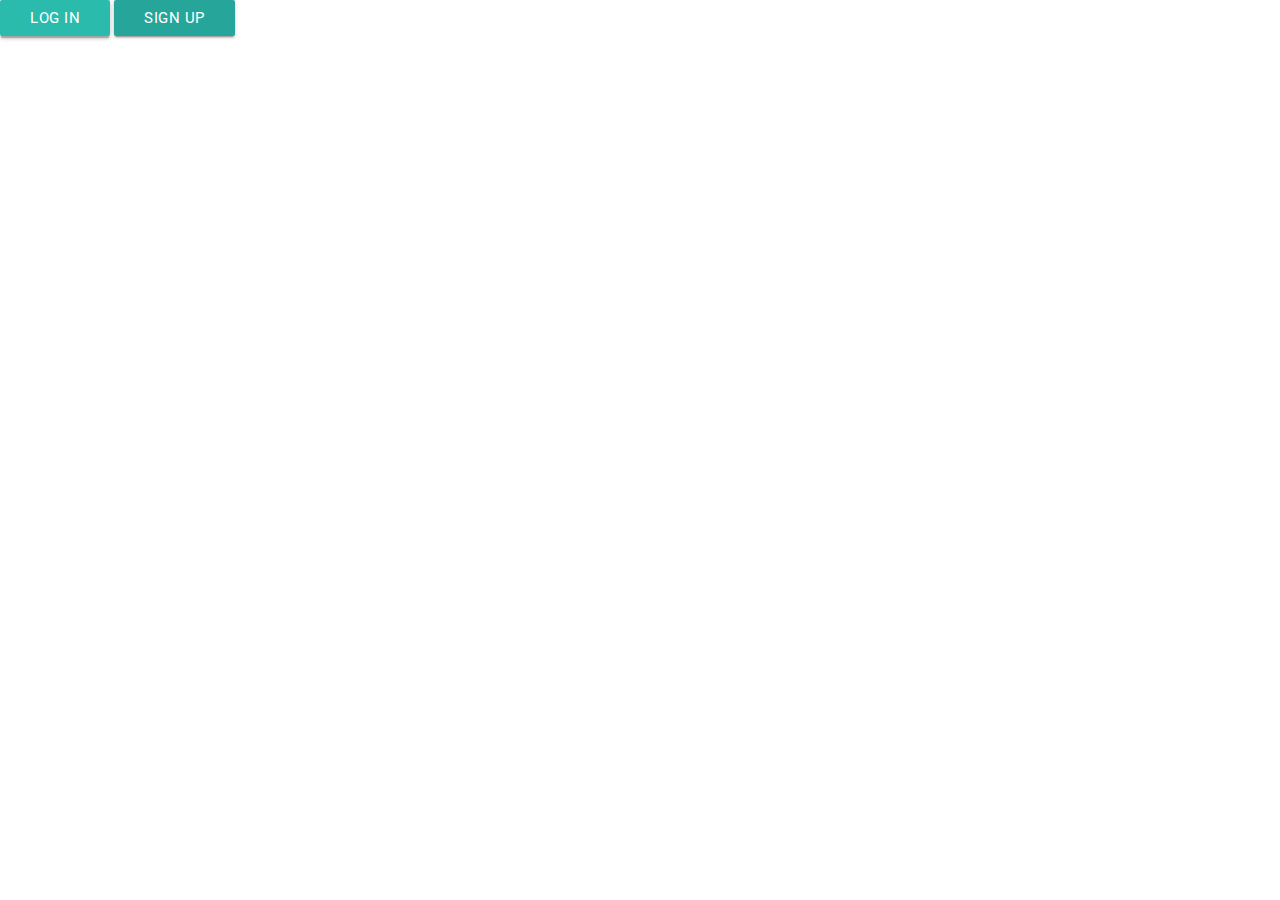
<file: views/home.html>
<!DOCTYPE html>
<html>
<head>
	<meta charset="utf-8">
	<meta name="viewport" content="width=device-width, initial-scale=1.0"/>
	<title>PASSEANTE</title>
	<link href="http://fonts.googleapis.com/icon?family=Material+Icons" rel="stylesheet">
	<link type="text/css" rel="stylesheet" href="../css/materialize.min.css"/>
	<link rel="stylesheet" href="../css/inicio.css">
</head>
<body class="home">

  <footer class="footer-home">
      <a href="inicio.html" class=" btn boton-log-home">Log in</a>
      <a href="registro.html"  class=" btn boton-sign-home">Sign up</a>
    </footer>

  <script type="text/javascript" src="https://code.jquery.com/jquery-2.1.1.min.js"></script>
	<script type="text/javascript" src="../js/materialize.min.js"></script>
</body>
</html>
</file>
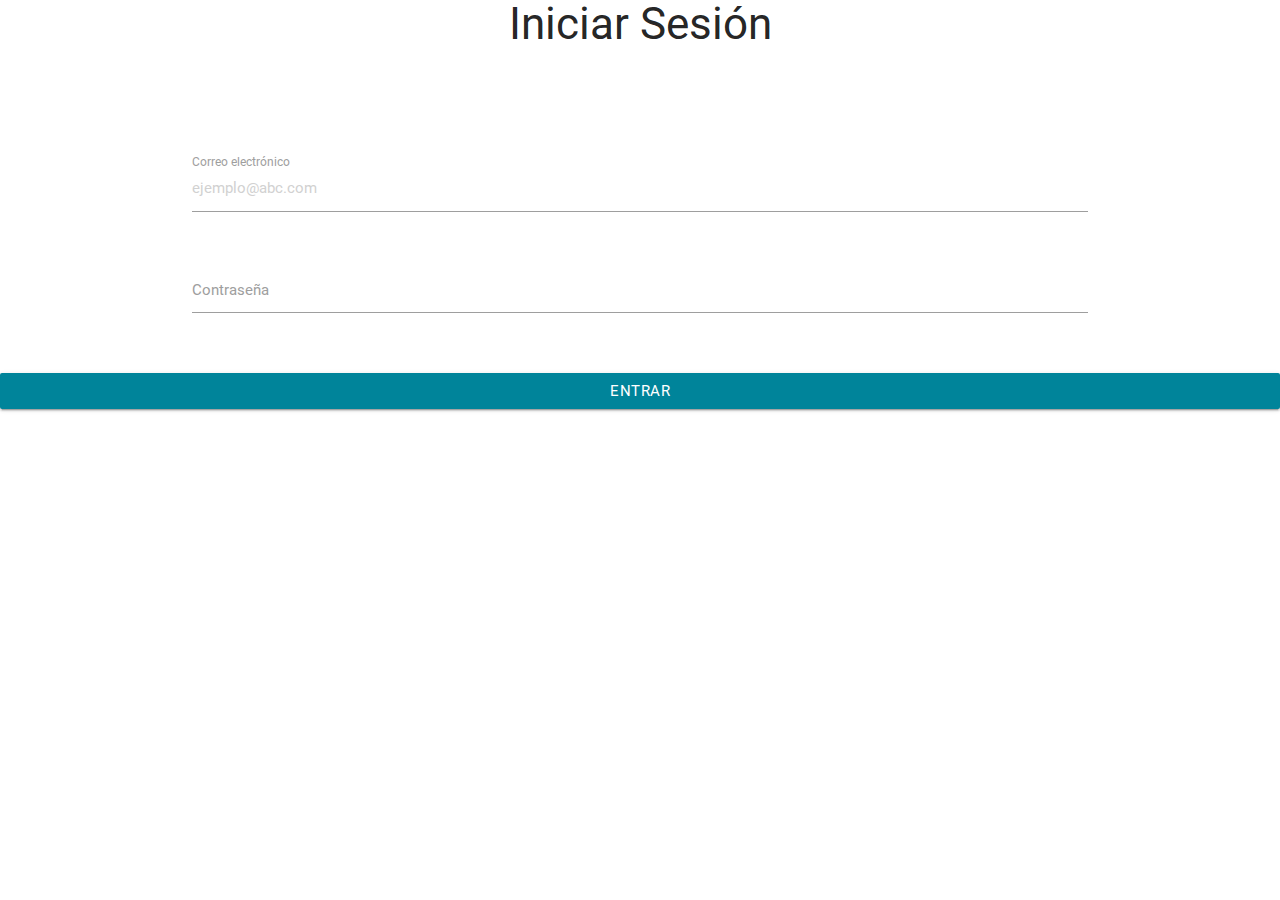
<file: views/inicio.html>
<!DOCTYPE html>
<html>
<head>
	<meta charset="utf-8">
	<meta name="viewport" content="width=device-width, initial-scale=1.0"/>
	<title>PASSEANTE</title>
	<link href="http://fonts.googleapis.com/icon?family=Material+Icons" rel="stylesheet">
	<link type="text/css" rel="stylesheet" href="../css/materialize.min.css"/>
	<link type="text/css" rel="stylesheet" href="../css/registro.css"/>
</head>
<body>

    <h3 class="center">Iniciar Sesión</h3>

    <div class="container">
    <div class="row">
        <form class="col s12">
          <div class="row">
            <div class="input-field col s12">
              <input id="email" placeholder="ejemplo@abc.com" type="email" class="validate">
              <label for="email">Correo electrónico</label>
            </div>
          </div>
          <div class="row">
            <div class="input-field col s12">
              <input id="password" type="password" class="validate">
              <label for="password">Contraseña</label>
            </div>
         </div>
          </form>
      </div>
    </div>
    <footer class="btn waves-effect waves-light color-footer">
        <a href="#">Entrar</a>
    </footer>

    <script type="text/javascript" src="https://code.jquery.com/jquery-2.1.1.min.js"></script>
	<script type="text/javascript" src="../js/materialize.min.js"></script>
</body>
</html>
</file>
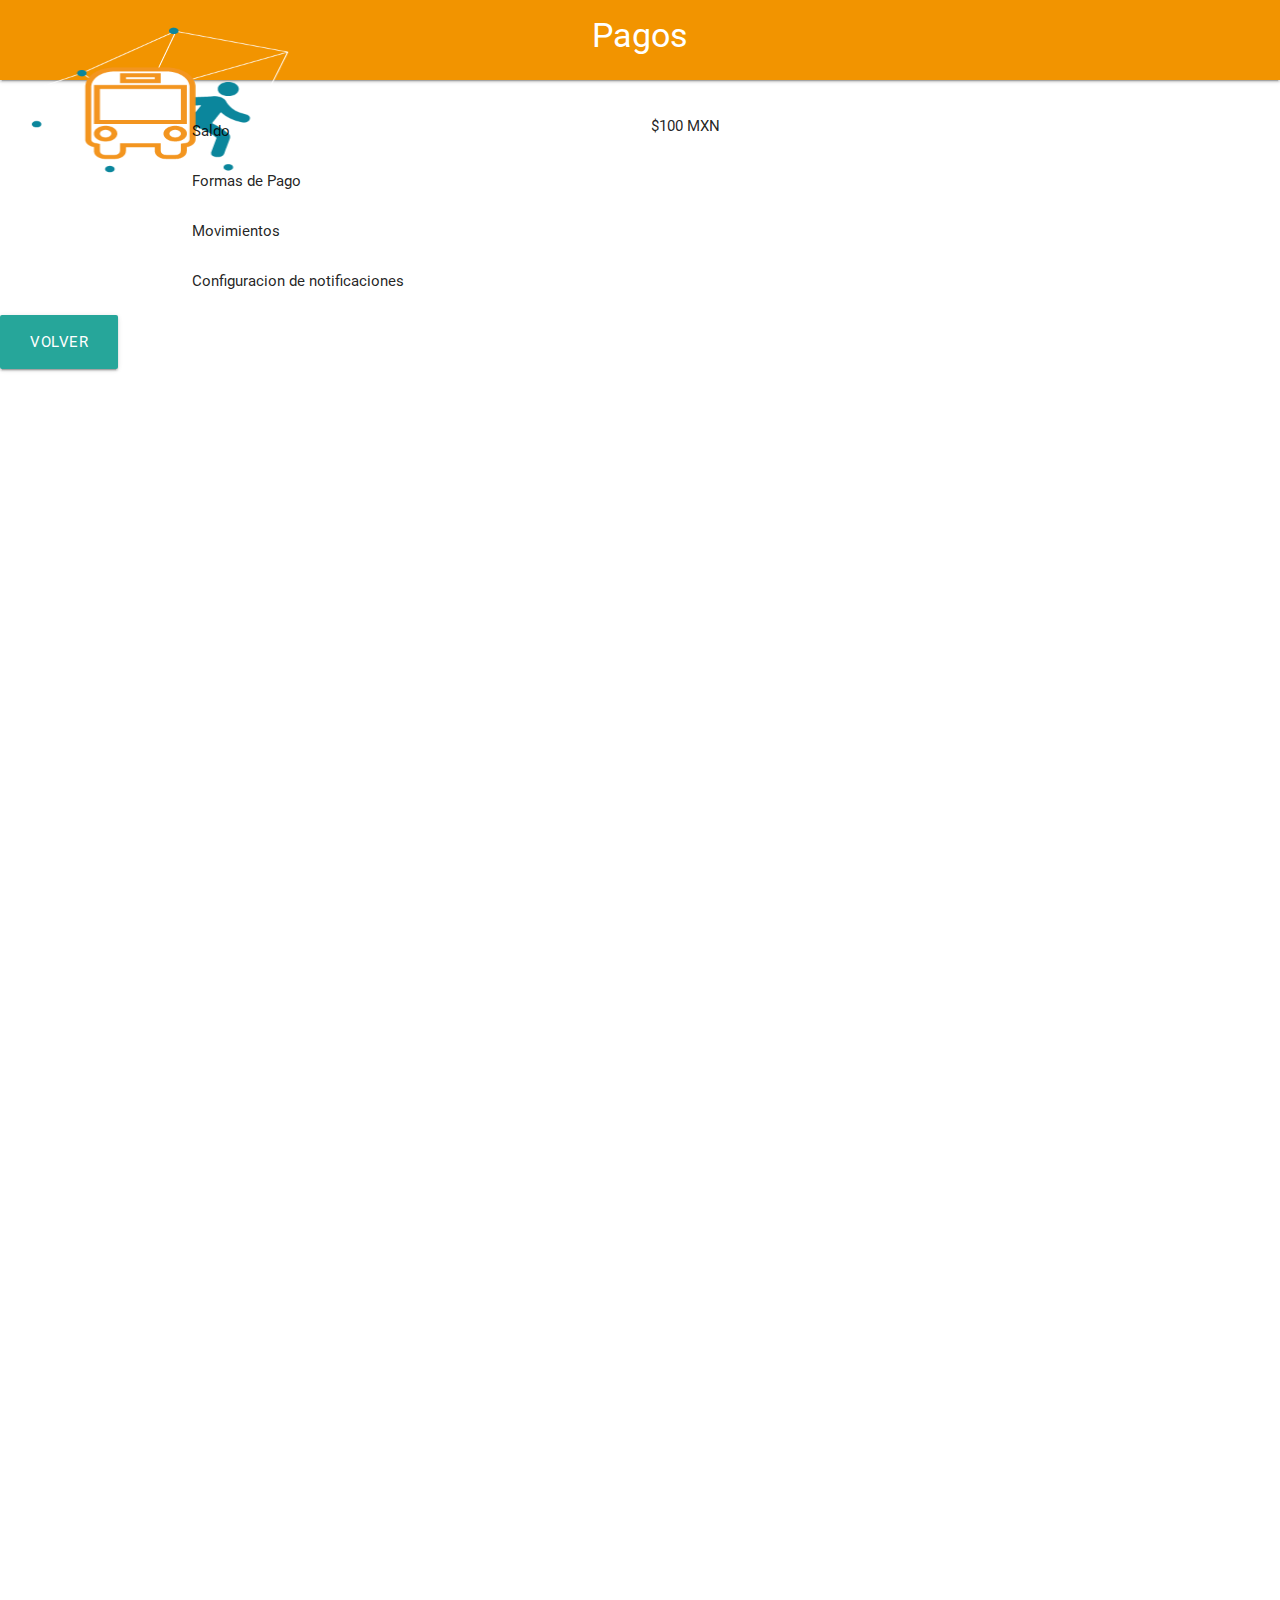
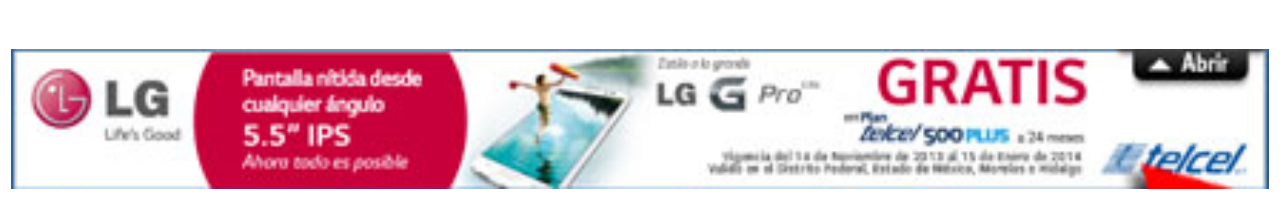
<file: views/pagos.html>
<!DOCTYPE html>
<html>
<head>
	<meta charset="utf-8">
	<meta name="viewport" content="width=device-width, initial-scale=1.0"/>
	<title>PASSEANTE Pagos</title>
	<link href="http://fonts.googleapis.com/icon?family=Material+Icons" rel="stylesheet">
	<link type="text/css" rel="stylesheet" href="../css/materialize.min.css"/>
  <link type="text/css" rel="stylesheet" href="../css/pagos.css"/>

</head>
<body>
  <nav class="nav-naranja row ">
    <div class="col s3">
             <img src="../assets/img/logopasseante.png" alt="" class="logo responsive-img"> <!-- notice the "circle" class -->
    </div>
    <div class=" col s9">
      <a href="#" class="brand-logo center"><h4 class="">Pagos</h4></a>
    </div>
  </nav>

  <section class="container">

    <ul>
      <li class="row  saldo">
            <h6 class="col s6"> Saldo </h6>
            <output name="saldo" class="saldoActualizar col s6">$100 MXN</output>
      </li>
      <li class="row opcionesPago formasDePago">
        <h6 class='dropdown-button col s12' href='#' data-activates='formasDePago'>Formas de Pago</h6>
        <ul id='formasDePago' class='dropdown-content texto-naranja col s6'>
          <li><a href="#!">Tarjetas Bancarias.</a></li>
          <li><a href="#!">Paypal.</a></li>
          <li class="divider">...</li>
        </ul>
      </li>
      <li class="row opcionesPago movimientos">
        <h6 class=" col s12">Movimientos</h6>
      </li>
      <li class="row opcionesPago configuracionNotificaciones">
          <h6 class=" col s12">Configuracion de notificaciones</h6>
      </li>
    </ul>
  </section>
  <div class="relleno">
					<button type="button" name="button" class="btn btn-large volver" >Volver</button>
  </div>
  <footer class="center ">
    <div class="row center">
      <div class="col s12 ">
          <img src="../assets/img/bannerPublicitario.png" class="responsive img publicidad " alt="_publicidad_">
      </div>
    </div>
  </footer>
  <script type="text/javascript" src="https://code.jquery.com/jquery-2.1.1.min.js"></script>
	<script type="text/javascript" src="../js/materialize.min.js"></script>
  <script type="text/javascript" src="../js/pagos.js">

  </script>
</body>
</html>
</file>
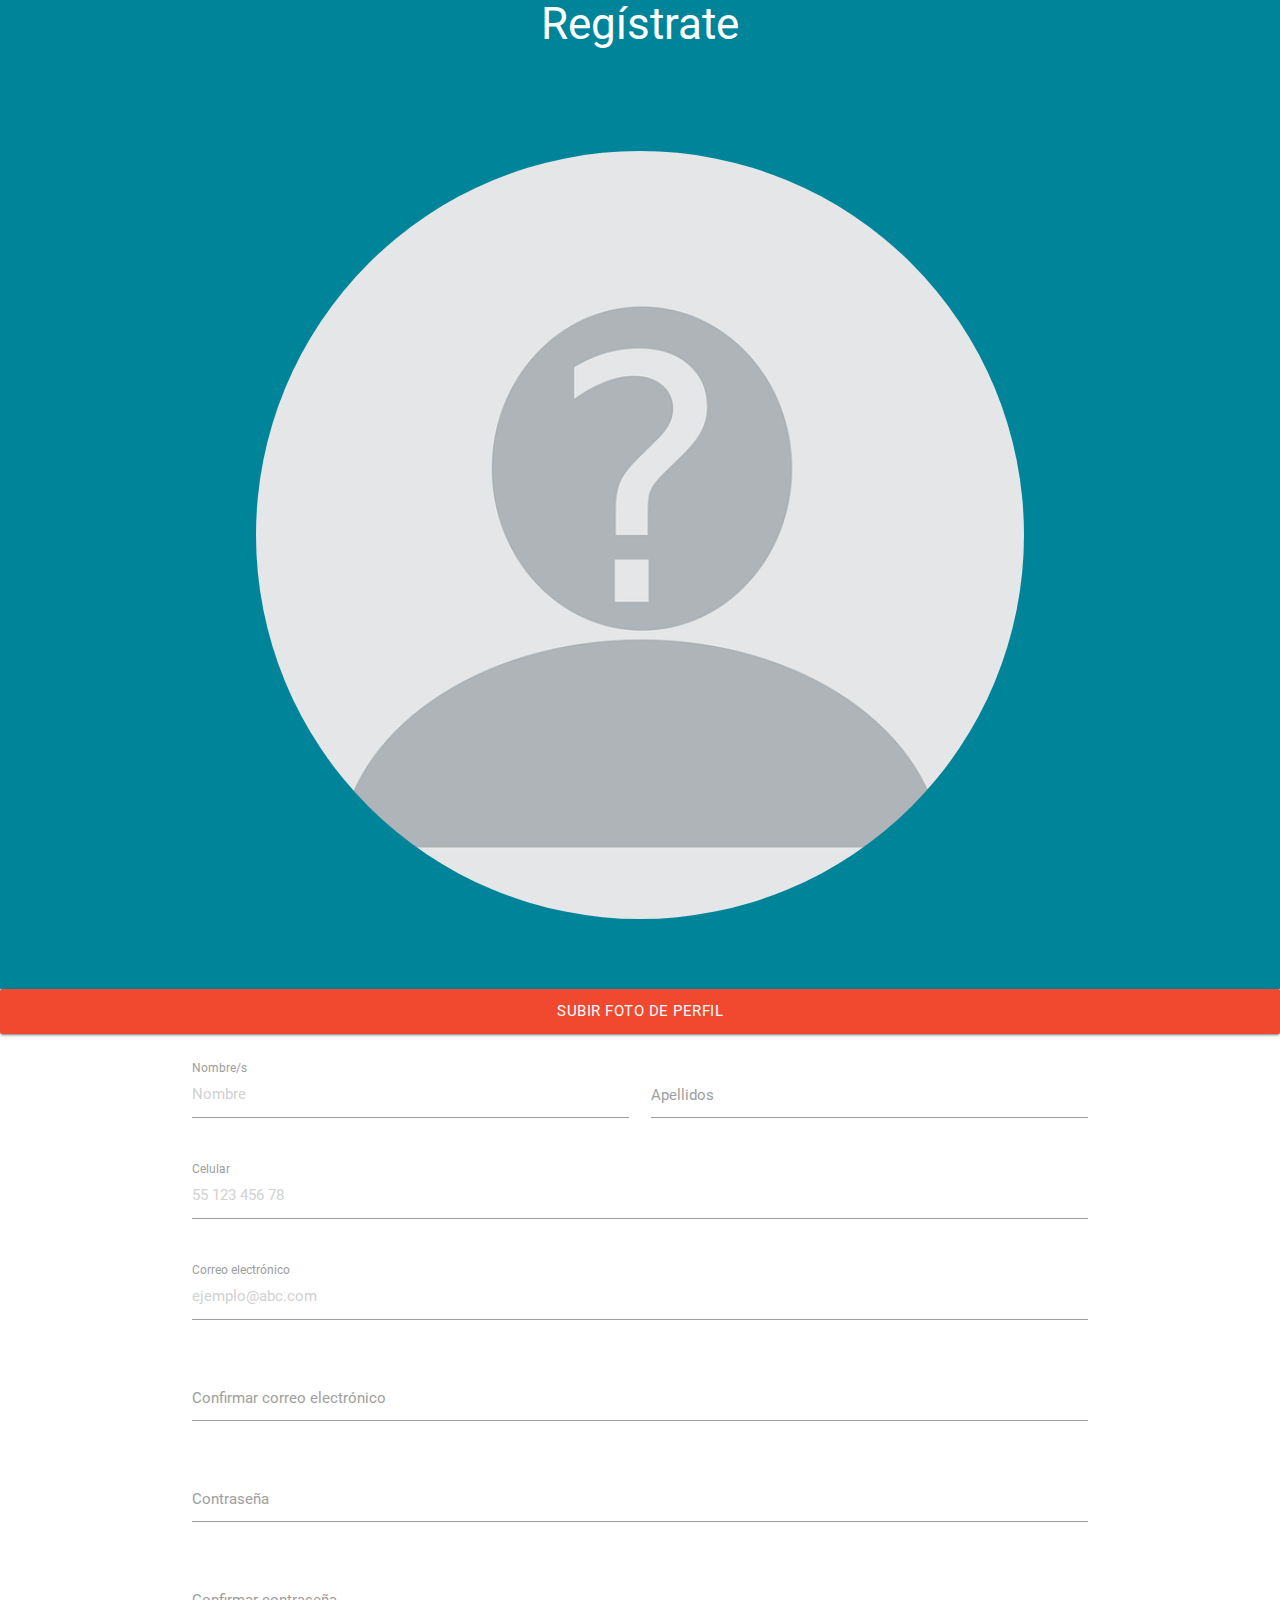
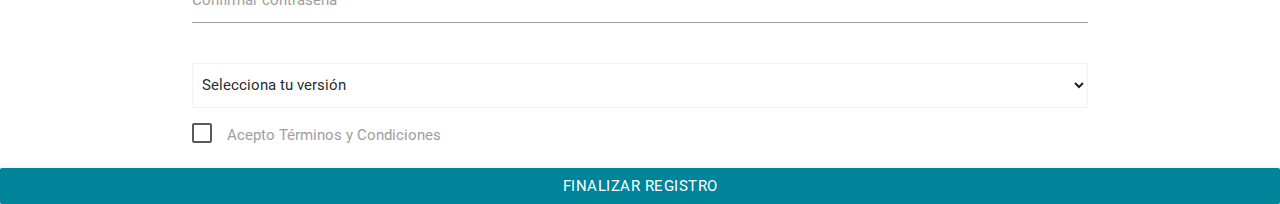
<file: views/registro.html>
<!DOCTYPE html>
<html>
<head>
	<meta charset="utf-8">
	<meta name="viewport" content="width=device-width, initial-scale=1.0"/>
	<title>PASSEANTE</title>
	<link href="http://fonts.googleapis.com/icon?family=Material+Icons" rel="stylesheet">
	<link type="text/css" rel="stylesheet" href="../css/materialize.min.css"/>	
	<link type="text/css" rel="stylesheet" href="../css/registro.css"/>
</head>
<body>
   <section class="foto-registro">
    <h3 class="center">Regístrate</h3>
    <div class="center">
       <img class="responsive-img circle" src="../assets/img/perfil.png">
    </div>        
       
    <div class="file-field input-field">
     
      <div class="btn color-registro">
      <input type="file" class="file" id="foto-registro" accept="image/*">
      <span class="span">Subir foto de perfil</span>
      
      </div>
    </div>
    </section>
       
    <div class="container">
    <br>
    <div class="row">
        <form class="col s12">
          <div class="row">
            <div class="input-field col s6">
              <input placeholder="Nombre" id="first_name" type="text" class="validate">
              <label for="first_name">Nombre/s</label>
            </div>
            <div class="input-field col s6">
              <input id="last_name" type="text" class="validate">
              <label for="last_name">Apellidos</label>
            </div>
          </div> 
          <div class="row">
            <div class="input-field col s12">
              <input id="telefono" placeholder="55 123 456 78" type="tel" class="validate">
              <label for="tel">Celular</label>
            </div>
          </div>         
          <div class="row">
            <div class="input-field col s12">
              <input id="email" placeholder="ejemplo@abc.com" type="email" class="validate">
              <label for="email">Correo electrónico</label>
            </div>
          </div>
          <div class="row">
            <div class="input-field col s12">
              <input id="email2" type="email" class="validate">
              <label for="email2">Confirmar correo electrónico</label>
            </div>
          </div>
          <div class="row">
            <div class="input-field col s12">
              <input id="password" type="password" class="validate">
              <label for="password">Contraseña</label>
            </div>
            </div>
          <div class="row">
            <div class="input-field col s12">
              <input id="password2" type="password" class="validate">
              <label for="password2">Confirmar contraseña</label>
            </div>
          </div> 
          <select class="browser-default">
            <option value="" disabled selected>Selecciona tu versión</option>
            <option value="1">Gratis</option>
            <option value="2">Pro</option>
          </select>
          <form action="#">
          <p>
              <input type="checkbox" class="filled-in" id="filled-in-box"  />
              <label for="filled-in-box">Acepto Términos y Condiciones</label>
          </p> </form>        
        </form>
          
      </div>     
    </div>
    <footer class="btn waves-effect waves-light color-footer">
        <a id="enter_registro" href="sesion.html">Finalizar Registro</a>
    </footer>
	
    <script type="text/javascript" src="https://code.jquery.com/jquery-2.1.1.min.js"></script>
	<script type="text/javascript" src="../js/materialize.min.js"></script>	
	<script type="text/javascript" src="../js/app.js"></script>
</body>
</html>
</file>
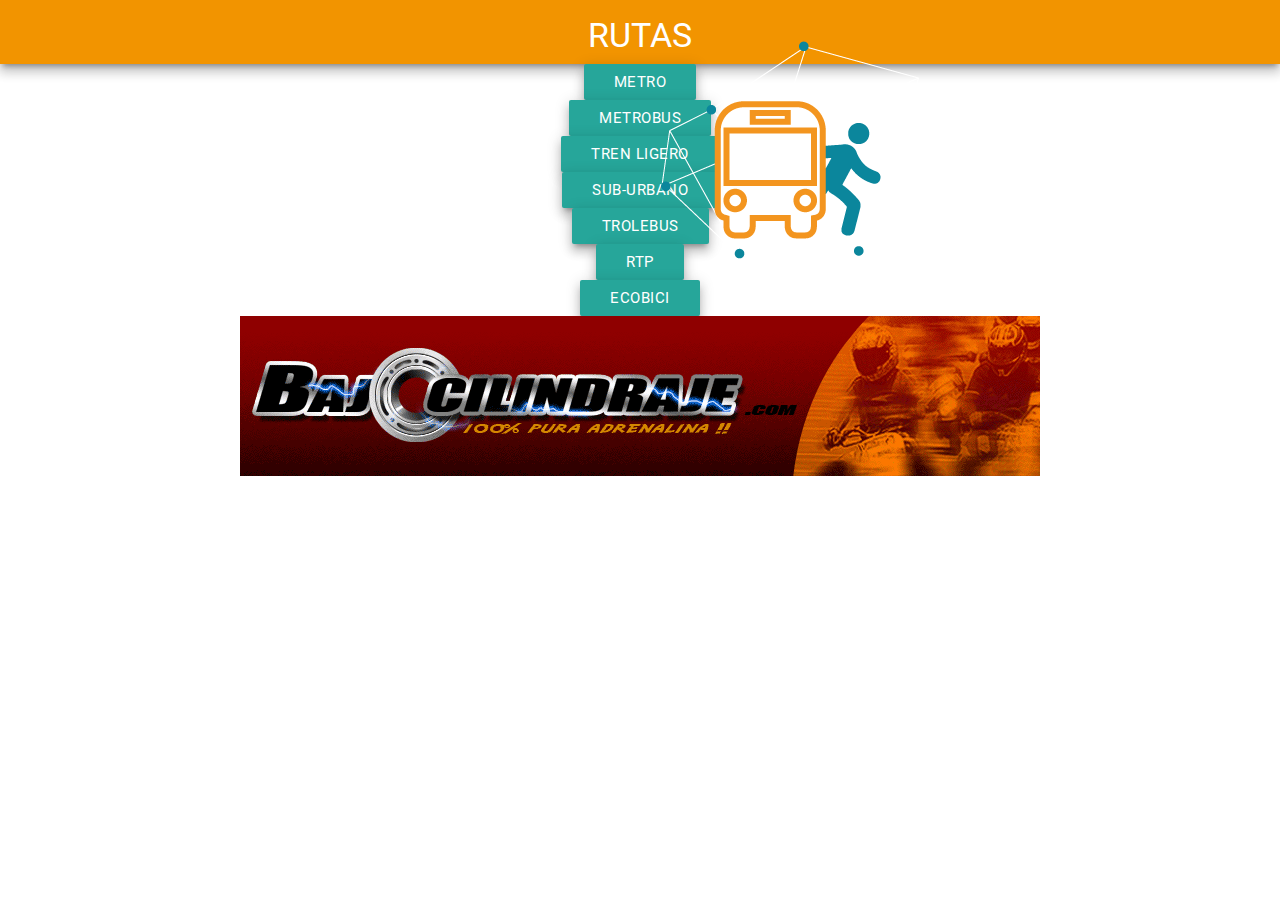
<file: views/rutas.html>
<!DOCTYPE html>
<html lang="en">

<head>
    <meta charset="UTF-8">
    <meta name="viewport" content="width=device-width, initial-scale=1">
    <title>Document</title>
    <link rel="stylesheet" href="../css/materialize.min.css">
    <link rel="stylesheet" href="../css/perfilgrid.css">
    <link rel="stylesheet" href="../css/perfilmain.css">
    <link rel="stylesheet" href="../css/perfilstyles.css">
    <link href="https://fonts.googleapis.com/icon?family=Material+Icons" rel="stylesheet">
</head>

<body>
    <div class="contenedor-perfil">
        <header>
            <nav class="nav-perfil z-depth-4">
                <div class="nav-wrapper">
                    <img src="../assets/img/logopasseante.png" alt="" class="responsive-img brand-logo left logo-imagen">
                    <h4>RUTAS</h4>
                </div>
            </nav>
        </header>
        <div>
            <button class="btn boton-trans z-depth-4">METRO</button>
        </div>
        <div>
            <button class="btn boton-trans z-depth-4">METROBUS</button>
        </div>
        <div>
            <button class="btn boton-trans z-depth-4">TREN LIGERO</button>
        </div>
        <div>
            <button class="btn boton-trans z-depth-4">SUB-URBANO</button>
        </div>
        <div>
            <button class="btn boton-trans z-depth-4">TROLEBUS</button>
        </div>
        <div>
            <button class="btn boton-trans z-depth-4">RTP</button>
        </div>
        <div>
            <button class="btn boton-trans z-depth-4">ECOBICI</button>
        </div>

        <footer>
            <img src="../assets/img/banner-gif.gif" alt="" class="publicidad-gif">
        </footer>
    </div>
    <script type="text/javascript" src="https://code.jquery.com/jquery-2.1.1.min.js"></script>
    <script src="../js/materialize.min.js"></script>


</body>

</html>
</file>
<file: css/inicio.css>
.index{
  background-color: #F29400;
  display: flex;
  align-items: center;
  justify-content: center;
  height: 100vh;
}
.logo-index{
  width: 50%;
}
</file>
<file: css/registro.css>
h3 {
    margin: 0;
    margin-bottom: 8%;
    padding: 0;
}
.file{
    color: transparent;
}

.span {
    width: 30%;
}

.btn {
    width: 100%;
}

img {
    width: 60%;
    margin-bottom: 5%;
}

div.container {
    clear: both;
}

.file-field {
    margin: 0;
}

.file-field input[type=file] {
    
    width: 100%;
    margin: 0;
    padding: 0;
    font-size: 20px;
    cursor: pointer;
    opacity: 0;
    filter: alpha(opacity=0);
}

.color-registro {
    background-color: #F1492F;
}

input[type="checkbox"].filled-in:checked+label:after{
    background-color: #F1492F;
    border-color:#F1492F;
}

.foto-registro {
    background-color: #00849A;
    color: white;
}

.color-footer {
    width: 100%;
    background-color: #00849A;
}

.color-footer a {
    text-decoration: none;
    color: white;
}

.datos {
    background-color: rgba(138, 52, 43,0.6);
}

@media only screen and (max-width: 992px){
.side-nav a {
     padding: 0; 
    }
}

.logo-nav {
    width: 100%;
}

.background {
    height: 50vh;
}

.side-nav .divider {
    margin: 32vh 0 0 0;
}
</file>
<file: css/pagos.css>
.titulo-azul1{
  color:#00849A;
}
.subtitulos{

}
nav.nav-naranja{
 background-color: #F29400;
 height: 80px;
}
.white-text{
  color: #fff;
}
.logo{
  width: 100%;
  max-height: 200px;
}

.publicidad{
  width: 100%;
}
body{
    max-height: 100vh;
    /* height: 584px; */
    display: flex;
    min-height: 100vh;
    flex-direction: column;

}
footer{
  margin-top: 100%;
}
</file>
<file: css/perfilgrid.css>
.contenedor-perfil{
    display: grid;
    justify-items:center; 
}

.nav-perfil{
    display: grid;
    grid-template-columns: 100vw;
    align-items: center;
    justify-content: center;
}

.foto{
    display: grid;
    grid-template-columns: 100vw;
    align-items: center;
    justify-items: center;
}

.datosUsuario{
    display: grid;
    grid-template-columns: 80vw;
    grid-template-rows: auto;

   
}

.datosPorClase{
    display: grid;
    grid-template-columns: 1fr; 2fr;
}
</file>
<file: css/perfilmain.css>
html{
    box-sizing: border-box;

}

*,
*:before,
*:after{
    box-sizing: inherit;
    margin: 0;
   
}
</file>
<file: css/perfilstyles.css>
.nav-perfil {
    text-align: center;
    background-color: #F29400;
    color: white;
}

.foto {
    margin-top: 4vh;
}

.datosUsuario {
    color: black;
}

@media screen and (max-width: 480px) {
    .datosPorClase {
        line-height: 5vh;
    }
    .salidadatos {
        height: 4vh;
    }
    .boton-regresar {
        margin-top: 10vh;
        margin-bottom: 2vh;
    }
    .logo-imagen {
        width: 15vw;
    }
    .codigopng {
        width: 30vw;
        margin-left: 25vw;
    }
    
    .publicidad-gif{
        width: 80vw;
        height: 10vh;
        padding: 1vh;
    }
}
</file>
